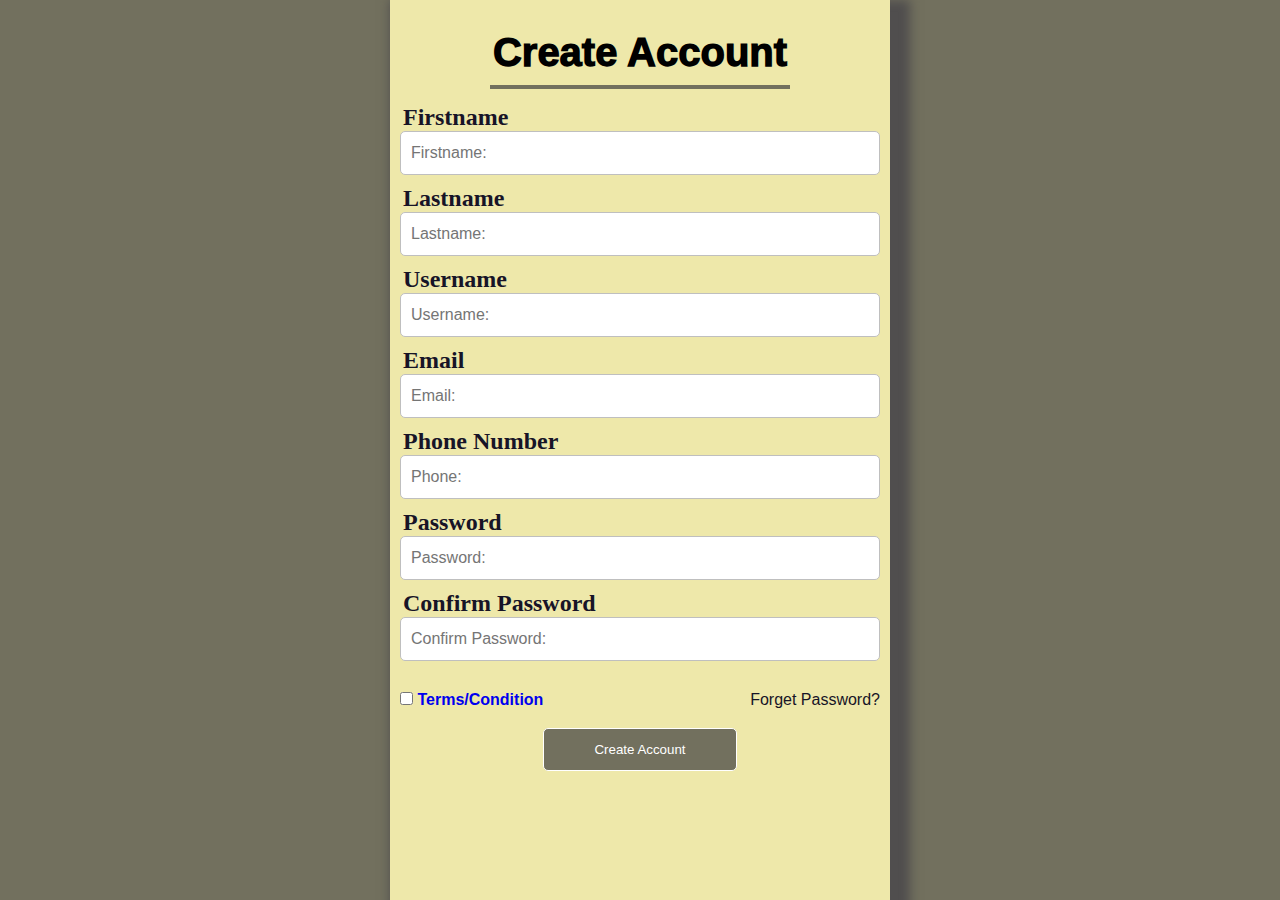
<file: signup.html>
<!DOCTYPE html>
<html lang="en">
<head>
    <meta charset="UTF-8">
    <meta name="viewport" content="width=device-width, initial-scale=1.0">

    <!-- title -->
    <title>SIGNUP D-STORE</title>

    <!-- link signup css -->
    <link rel="stylesheet" href="css/signup.css">
</head>
<body>
    <div class="main-form">
        <form action="#" method="post" id="form">
            <!-- heading -->
            <h1>Create Account</h1>
            <hr>
            <!-- label/input -->
            <div class="dbl-field">
                <div class="field">
                    <label for="fn">Firstname</label><br>
                    <input type="text" name="fn" id="fn" placeholder="Firstname:" required><br>
                    <label for="ln">Lastname</label><br>
                    <input type="text" name="ln" id="ln" placeholder="Lastname:" required><br>
                    <label for="Un">Username</label><br>
                    <input type="text" name="un" id="un" placeholder="Username:" required><br>
                </div>
            </div>
            <div class="dbl-field">
                <div class="field">
                    <label for="email">Email</label><br>
                    <input type="email" name="email" id="email" placeholder="Email:" required><br>
                    <label for="num">Phone Number</label><br>
                    <input type="number" name="num" id="num" placeholder="Phone:" required>
                </div>
            </div>
            <div class="dbl-field">
                <div class="field">
                    <label for="pw">Password</label><br>
                    <input type="password" name="pw" id="pw" placeholder="Password:" required><br>
                    <label for="cw">Confirm Password</label><br>
                    <input type="password" name="cw" id="cw" placeholder="Confirm Password:" required>
                </div>
            </div>
            <div class="forget-password_termsandcons">
                <div class="terms-con">
                    <input type="checkbox" name="checkbox" id="checkbox">
                    <a href="#">Terms/Condition</a>
                </div>
                <div class="forget-password">
                    <a href="#">Forget Password?</a>
                </div>
            </div>
            <!-- buttons -->
            <div class="button">
                <a href="#"><button type="submit" id="button">Create Account</button></a>
            </div>
        </form>
    </div>

    <!-- link signup js -->
    <script src="js/signup.js"></script>
</body>
</html>
</file>
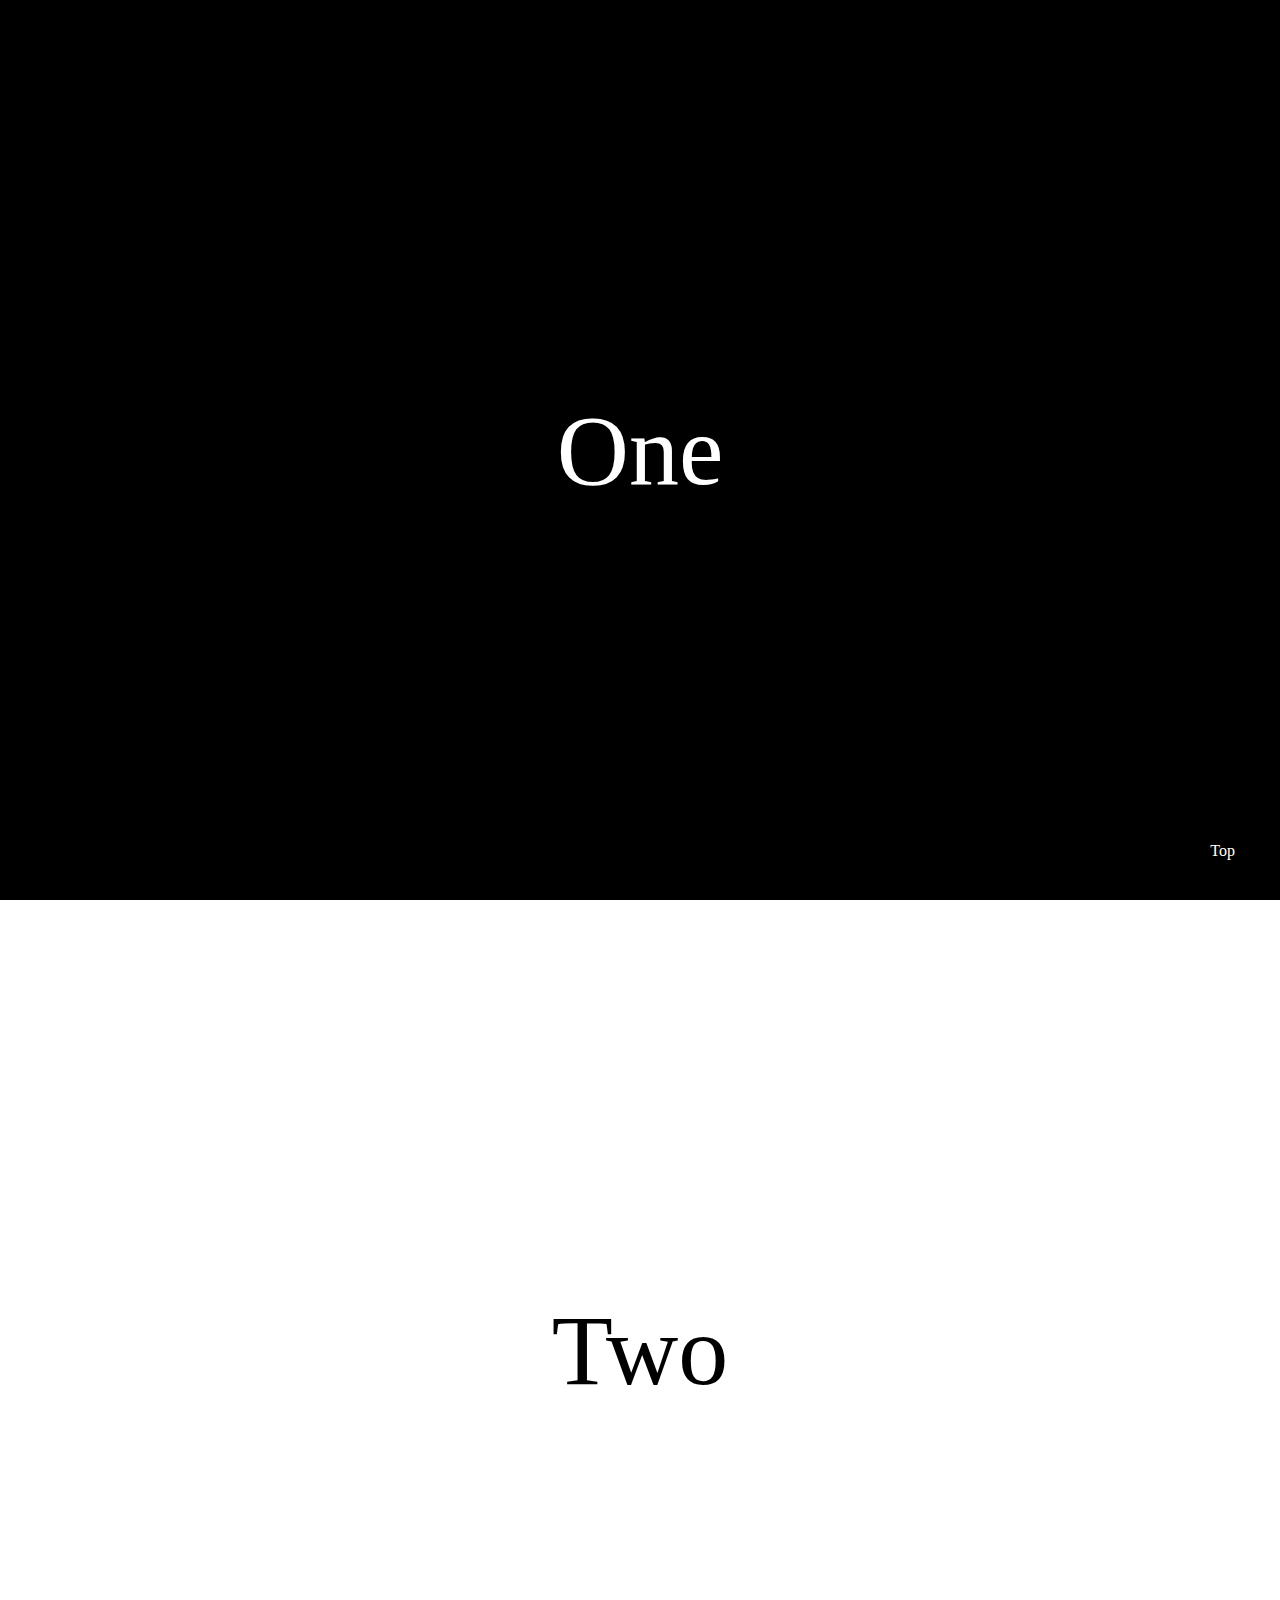
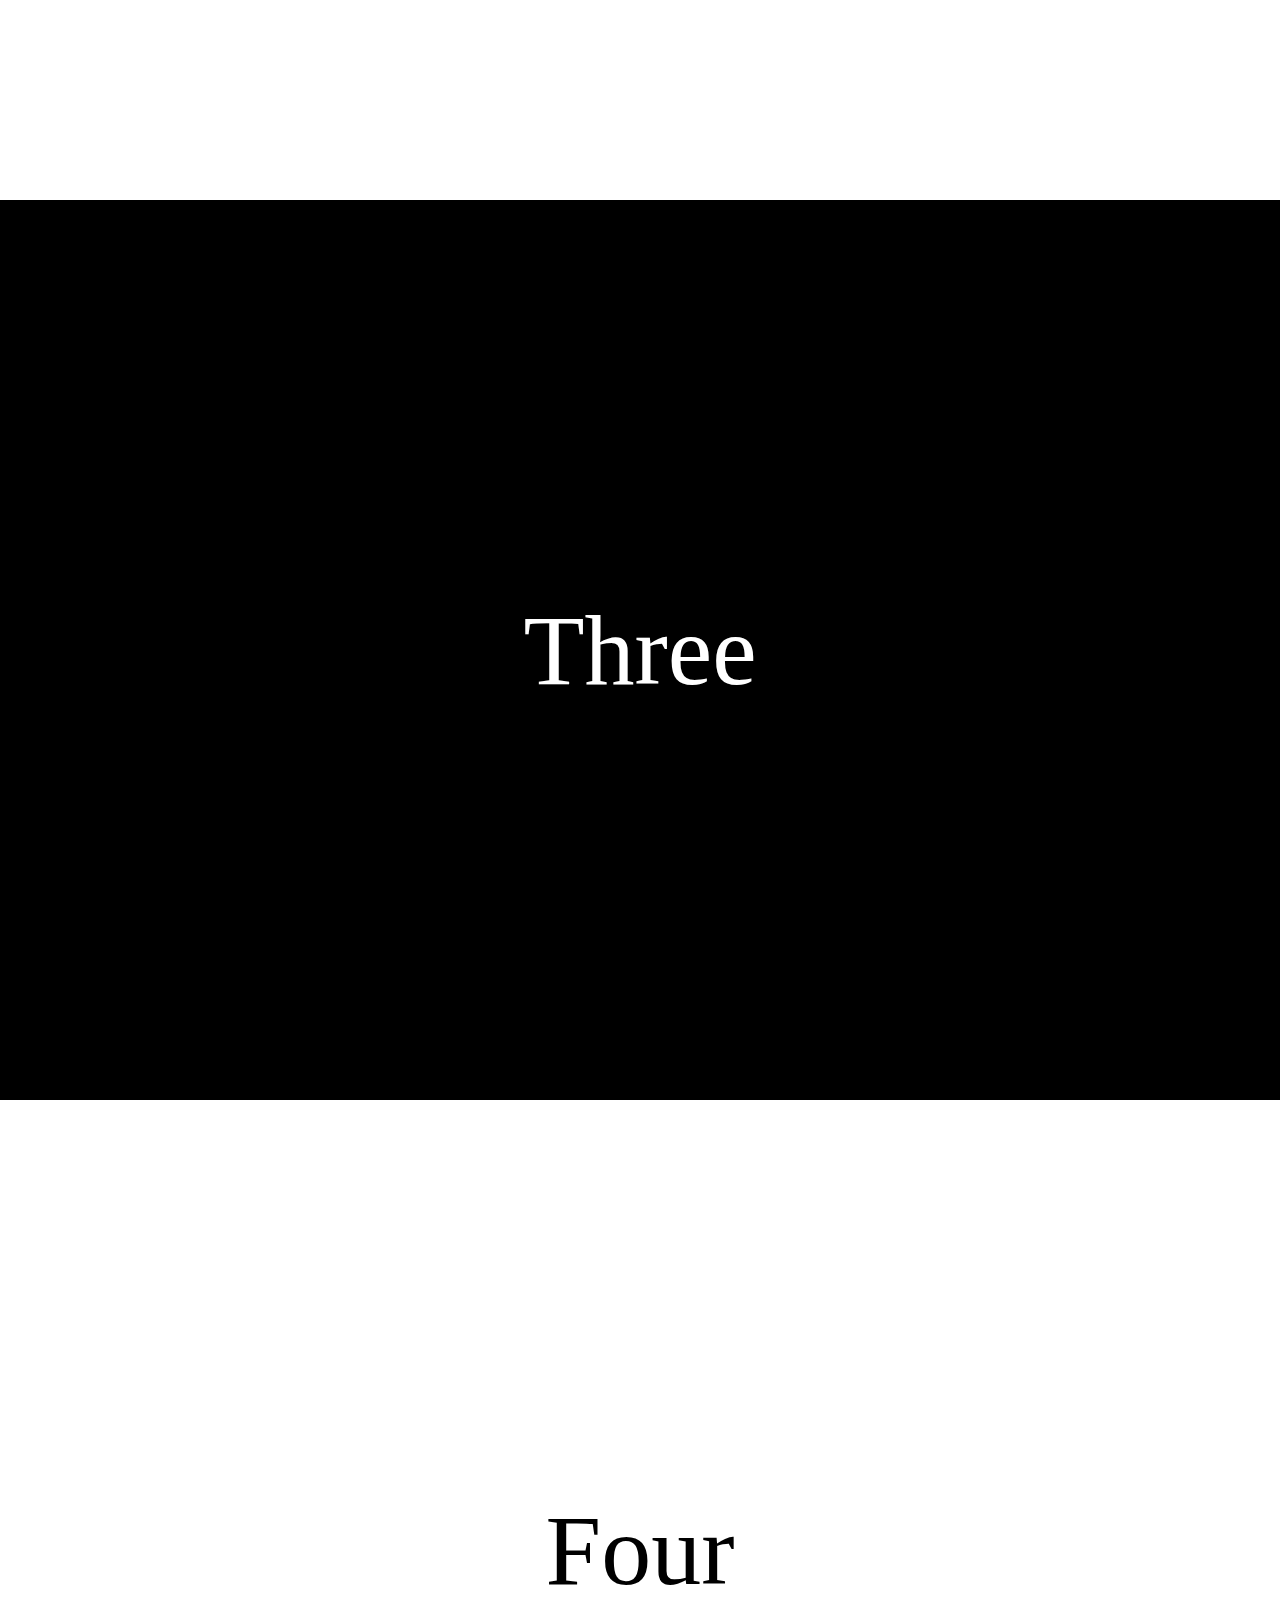
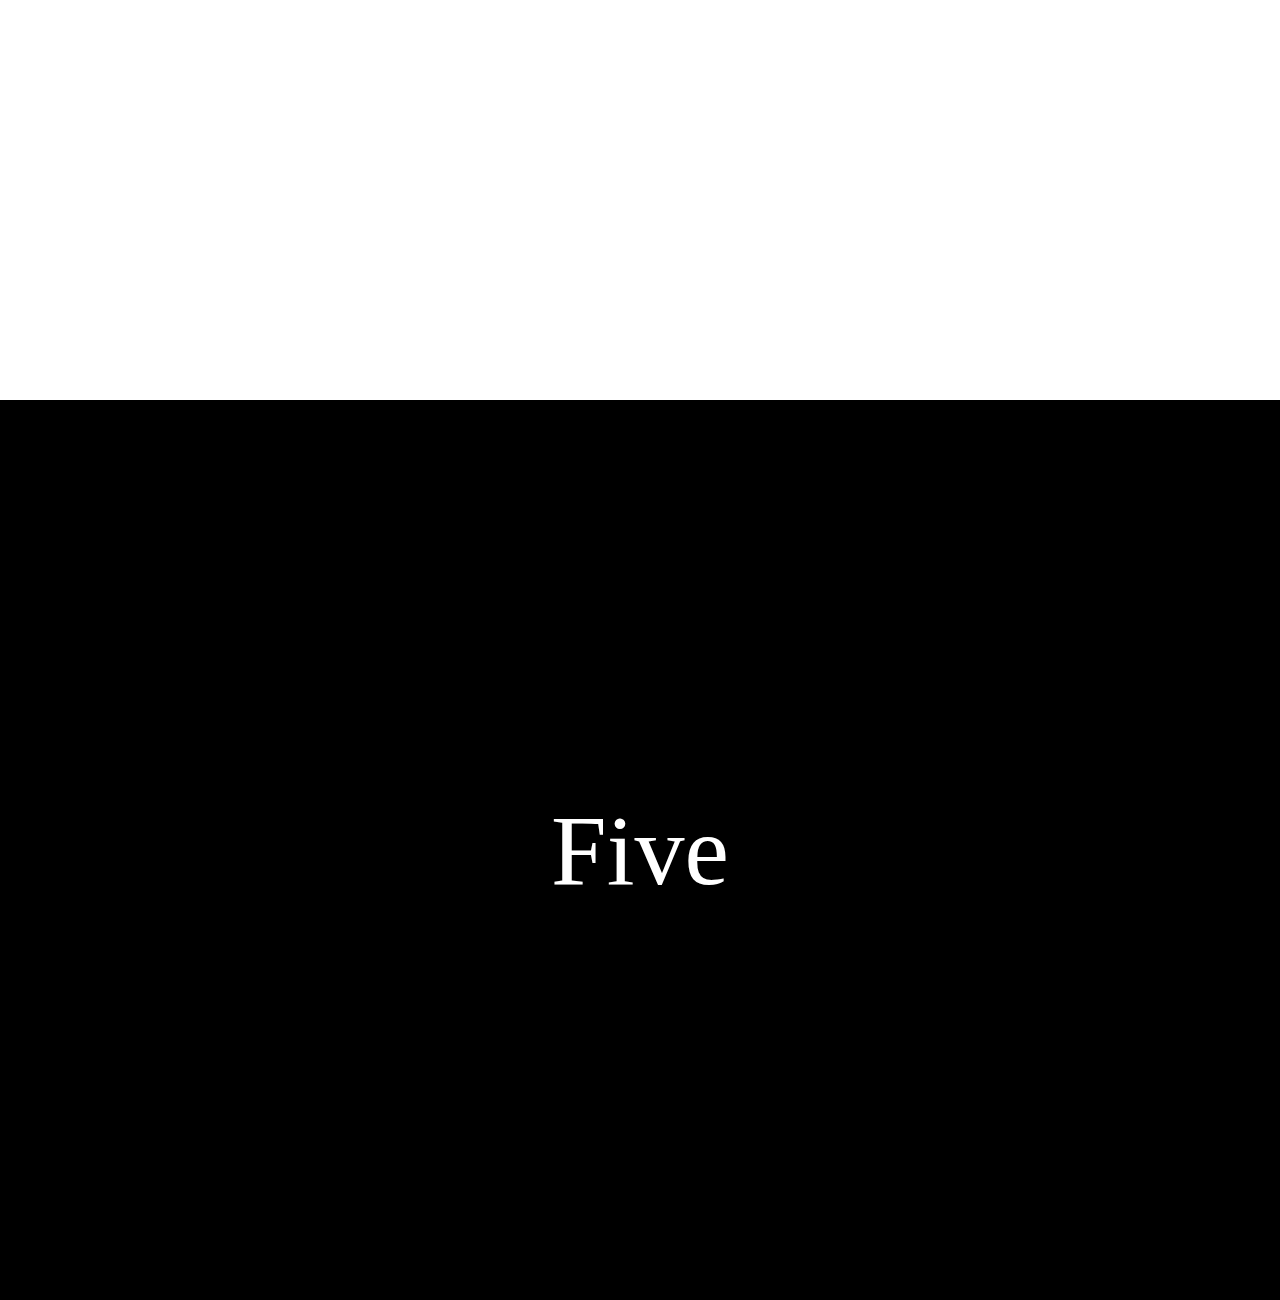
<file: testscroll.html>
<!DOCTYPE html>
<html lang="en">
<head>
    <meta charset="UTF-8">
    <meta name="viewport" content="width=device-width, initial-scale=1.0">
    <title>Document</title>
</head>
<style>
    *{
        margin: 0;
        padding: 0;
        box-sizing: border-box;
        scroll-behavior: smooth;
    }
    section{
        width: 100%;
        height: 100vh;
        background-color: #000;
        display: flex;
        align-items: center;
        justify-content: center;
        color: #fff;
        font-size: 100px;
    }
    section:nth-child(even){
        background-color: #fff;
        color: #000;
    }
    .scrolltop{
        position: fixed;
        bottom: 30px;
        right: 30px;
        padding: 10px 15px;
        background-color: #000;
        color: #fff;
        border-radius: 5px;
        cursor: pointer;
        border-radius:  1px solid #fff;
        transition: all 0.5s ease 0;
    }
    .scrolltop:hover{
        background-color: #f7f7f7;
        color: #000;
    }
</style>
<body>
    <section>One</section>
    <section>Two</section>
    <section>Three</section>
    <section>Four</section>
    <section>Five</section>
    
    <div onclick="scrolltotop()" class="scrolltop">Top</div>
    <script>
        function scrolltotop(){
            window.scrollTo(0, 0);
        }
    </script>
</body>
</html>
</file>
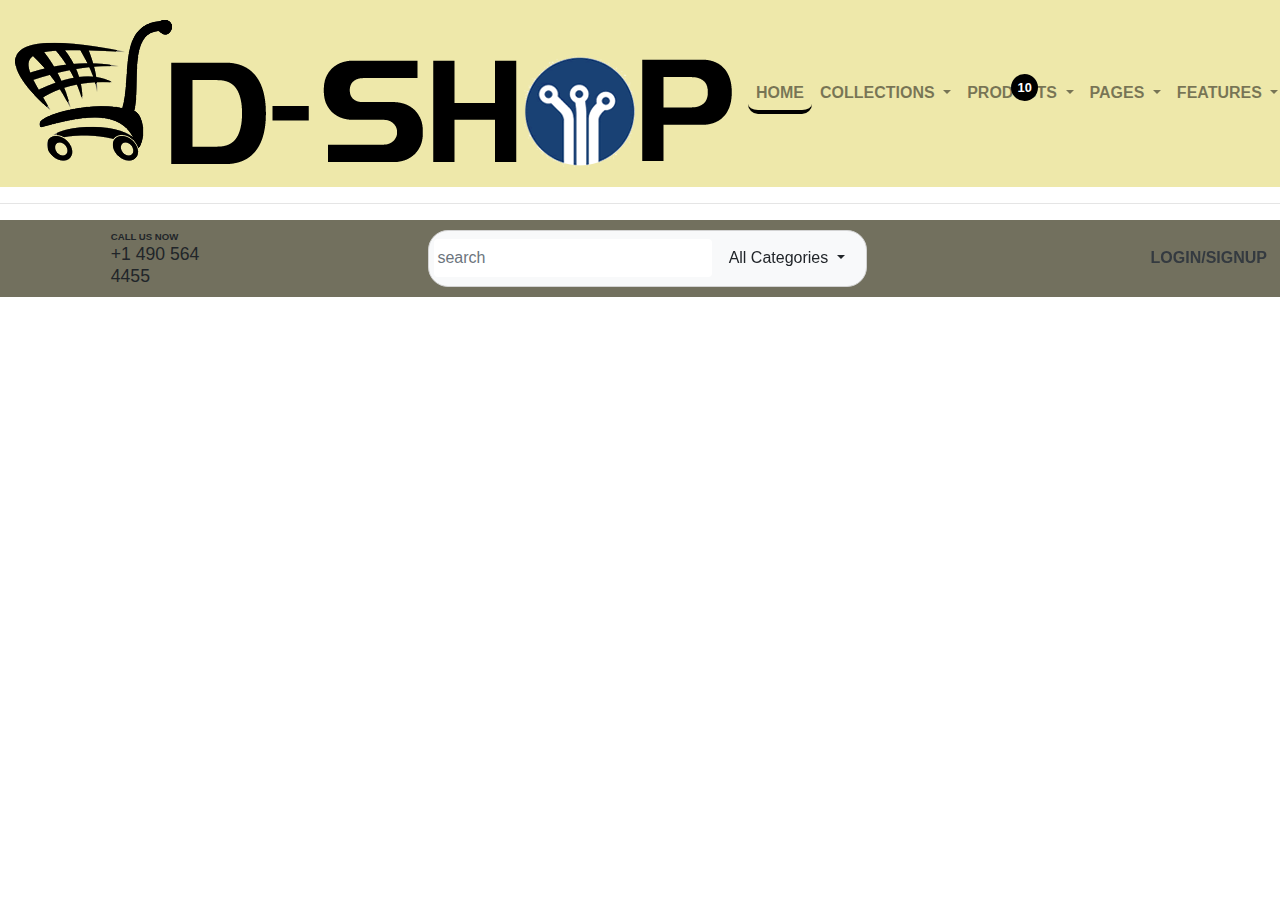
<file: try.html>
<!DOCTYPE html>
<html lang="en">
<head>
    <meta charset="UTF-8">
    <meta name="viewport" content="width=device-width, initial-scale=1.0">
    <!-- Add Bootstrap CSS -->
       <!-- link bootstrap -->
       <script src="bootsrap/js/jquery-3.5.1.min.js"></script>
       <script src="bootsrap/js/bootstrap.min.js"></script>
       <script src="bootsrap/js/popper.min.js"></script>
       <link rel="stylesheet" href="bootsrap/css/bootstrap.min.css">
   
       <!-- link style css -->
       <link rel="stylesheet" href="style.css">
   
    <link rel="stylesheet" href="https://stackpath.bootstrapcdn.com/bootstrap/4.5.2/css/bootstrap.min.css">
    <title>Example</title>
</head>
<body>
    <div class="navbar-div">
        <nav class="navbar navbar-expand-md navbar-light">
            <a href="index.html" class="navbar-brand">
                <img src="./images/D-stores-Logo.png" alt="D-shops Logo">
            </a>
            <button type="button" class="navbar-toggler" data-toggle="collapse" data-target="#navbarCollapse">
                <span class="navbar-toggler-icon"></span>
            </button>
            <div class="collapse navbar-collapse" id="navbarCollapse">
                <div class="navbar-nav">
                    <a href="#" class="home nav-item nav-link">HOME</a>
                    <div class="dropdown nav-item nav-link">
                        <a class="dropdown-toggle" data-toggle="dropdown">
                            COLLECTIONS <span class="caret"></span>
                        </a>
                        <ul class="dropdown-menu">
                            <li><a href="#" class="text-dark">PHONES</a></li>
                            <li><a href="#" class="text-dark">LAPTOPS</a></li>
                            <li><a href="#gadgett" class="text-dark">HOME GADGET</a></li>
                            <li><a href="#" class="text-dark">WOMEN FASHION</a></li>
                            <li><a href="#" class="text-dark">MEN FASHION</a></li>
                        </ul>
                    </div>
                    <div class="dropdown nav-item nav-link">
                        <a class="dropdown-toggle" data-toggle="dropdown">
                            PRODUCTS <span class="caret"></span>
                        </a>
                        <ul class="dropdown-menu">
                            <li><a href="#" class="text-dark">PHONES</a></li>
                            <li><a href="#" class="text-dark">LAPTOPS</a></li>
                            <li><a href="#" class="text-dark">HOME GADGET</a></li>
                            <li><a href="#" class="text-dark">WOMEN FASHION</a></li>
                            <li><a href="#" class="text-dark">MEN FASHION</a></li>
                        </ul>
                    </div>
                    <div class="dropdown nav-item nav-link">
                        <a class="dropdown-toggle" data-toggle="dropdown">
                            PAGES <span class="caret"></span>
                        </a>
                        <ul class="dropdown-menu">
                            <li><a href="#" class="text-dark">ABOUT US</a></li>
                            <li><a href="#" class="text-dark">CONTACT US</a></li>
                            <li><a href="#" class="text-dark">NEWS</a></li>
                            <li><a href="#" class="text-dark">GADGET</a></li>
                            <li><a href="#" class="text-dark">BLOG</a></li>
                        </ul>
                    </div>
                    <div class="dropdown nav-item nav-link">
                        <a class="dropdown-toggle" data-toggle="dropdown">
                            FEATURES <span class="caret"></span>
                        </a>
                        <ul class="dropdown-menu">
                            <li><a href="#" class="text-dark">PHONES</a></li>
                            <li><a href="#" class="text-dark">LAPTOPS</a></li>
                            <li><a href="#" class="text-dark">HOME GADGET</a></li>
                            <li><a href="#" class="text-dark">WOMEN FASHION</a></li>
                            <li><a href="#" class="text-dark">MEN FASHION</a></li>
                        </ul>
                    </div>
                </div>
                <a href="#" class="text-dark special nav-item nav-link">SPECIAL OFFERS!</a>
            </div>
        </nav>
        <hr>
        <div class="contact">
            <div class="company-Phone-number">
                <div class="fontawesome">
                    <div class="icon">
                        <i class="fa-solid fa-phone"></i>
                    </div>
                    <div class="call">
                        <p class="">CALL US NOW</p>
                        <h1 class="">+1 490 564 4455</h1>
                    </div>
                </div>
                <div class="search-bar bg-light">
                    <input type="search" name="search" id="search" placeholder="search" class="form-control">
                    <div class="dropdown">
                        <a class="dropdown-toggle" data-toggle="dropdown">
                            All Categories <span class="caret"></span>
                        </a>
                        <ul class="dropdown-menu">
                            <li><a href="#">PHONES</a></li>
                            <li><a href="#">LAPTOPS</a></li>
                            <li><a href="#">WATCH</a></li>
                            <li><a href="#">HOME GADGET</a></li>
                            <li><a href="#">WOMEN FASHION</a></li>
                            <li><a href="#">MEN FASHION</a></li>
                        </ul>
                    </div>
                    <i class="text-warning fa-solid fa-magnifying-glass"></i>
                </div>
                <div class="cart">
                    <div class="cart-number">
                        <span class="count">10</span>
                        <i class="text-warning fa-solid fa-cart-shopping" id="cart-icon"></i>
                    </div>
                    <i class="text-warning fa-solid fa-heart"></i>
                </div>
                <div class="user">
                    <i class="text-dark fa-solid fa-user"></i>
                    <a href="signup.html" class="text-dark">LOGIN/SIGNUP</a>
                </div>
            </div>
        </div>
    </div>
    <!-- Add Bootstrap JS and jQuery -->
    <script src="https://code.jquery.com/jquery-3.5.1.slim.min.js"></script>
    <script src="https://cdn.jsdelivr.net/npm/bootstrap@4.5.2/dist/js/bootstrap.min.js"></script>
</body>
</html>
</file>
<file: css/signup.css>
*{
    margin: 0;
    padding: 0;
    font-family: 'Poppins' , sans-serif;
    box-sizing: border-box;
}
body{
    background-color:  rgb(114, 112, 94);
}
.main-form{
    display: flex;
    justify-content: center;
    align-items: center;
}
form{
    /* border: 1px solid black; */
    box-shadow: 10px 10px 10px 10px rgb(80, 78, 78);
    width: 500px;
    height: 100vh;
    background-color: palegoldenrod;
}
form h1{
    font-size: 2.5rem;
    font-weight: 1000;
    text-align: center;
    margin-top: 30px;
    font-family: 'Franklin Gothic Medium', 'Arial Narrow', Arial, sans-serif;
}
hr{
    margin-inline: 100px;
    padding: 2px;
    background-color: rgb(114, 112, 94);
    border: none;
    /* margin-top: 10px; */
    margin-block: 10px 15px;
}
.dbl-field .field{
    position: relative;
    width: calc(100% - 20px);
    margin-left: 10px;
    column-gap: 1rem;
    /* border: 1px solid black; */
}
.dbl-field .field > label{
    font-size: 1.5rem;
    font-weight: 600;
    margin-left: 3px;
    color:  #171427;
   font-family: 'Times New Roman', Times, serif;
}
.dbl-field .field > input{
    height: 100%;
    width: 100%;
    padding-block: 12px;
    padding-inline: 10px;
    font-size: 16px;
    border-radius: 5px;
    margin: 0 0 10px 0;
    border: 1px solid #bfbfbf;
    outline-color: red;
}
.forget-password_termsandcons{
    display: flex;
    justify-content: space-between;
    align-items: center;
    margin: 20px 10px 15px 10px;
}
.forget-password_termsandcons .terms-con > input{
    cursor: pointer;
}
.forget-password_termsandcons .terms-con > a{
    text-decoration: none;
    font-weight: 550;
}
.forget-password_termsandcons .forget-password > a{
    text-decoration: none;
    color: #171427;
}
.forget-password_termsandcons .forget-password > a:hover{
    color: red;
}
.button{
    display: flex;
    justify-content: center;
    align-items: center;
    height: 50px;
}
.button button{
    padding: 13px 50px;
    border-radius: 5px;
    border: 1px solid white;
    background-color: rgb(114, 112, 94);
    color: white;
    transition: all ease-out .4s;
    cursor: pointer;
}
.button button:hover{
    background-color: red;
    color: white;
    transition: all ease-out .4s;
}
</file>
<file: style.css>
*{
    padding: 0px;
    margin: 0px;
    font-family: 'poppins' sans-serif;
    scroll-behavior: smooth;
}
/* style navbar begins================================== */
.navbar-div{
    /* border: 2px solid brown; */
    position: fixed;
    width: 100%;
    z-index: 110;
    
}
.navbar-div nav{
    padding: 15px;
    background-color: palegoldenrod;
}
.navbar-brnad img{
    /* border: 2px solid green; */
    width: 170px;
}
.navbar-nav{
    /* border: 2px solid gold; */
    margin-left: auto;
}
.navbar-nav a{
    font-size: 1rem;
    font-weight: bold;
    padding-bottom: 5px;
}
.dropdown a{
    cursor: pointer;
    text-decoration: none;
    position: relative;
}
.dropdown a::before{
    content: "";
    position: absolute;
    bottom: -2px;
    height: 3px;
    width: 0;
    background-color: black;
    border-radius: 10px;
    transition: 0.3s ease;
}
.dropdown a:hover::before{
    width: 100%;
}
.dropdown-menu li{
    margin-top: 10px;
}
.dropdown-menu a{
    text-decoration: none;
    position: relative;
    padding: 3px;
}
.dropdown-menu a:before{
    content: "";
    position: absolute;
    bottom: -2px;
    height: 3px;
    width: 0;
    background-color: black;
    border-radius: 10px;
    transition: 0.3s ease;
}
.dropdown-menu a:hover::before{
    width: 100%;
}
.dropdown-menu{
    padding: 40px;
    width: 240px;
    border: none;
    border-bottom: 2px solid black;
    background-color: palegoldenrod;
}
.dropdown-menu a{
    text-align: center;
    color: black;
    margin-top: 5px;
}
.home{
    text-decoration: none;
    position: relative;
    border-bottom: 4px solid black;
    border-radius: 10px;
    
    /* border-bottom: 1px; */
}
.special{
    /* border: 2px solid aqua; */
    margin-left: auto;
    font-size: 1rem;
    font-weight: bold;
}
.contact{
    margin: 0px;
    padding: 0px;
    /* margin-top: 1%; */
    background-color: rgb(114, 112, 94);
}
hr{
    border: 2px solid gold;
    margin: 0px;
    padding: 0px;
}
.company-Phone-number{
    /* border: 1px solid blue; */
    padding: 10px;
    display: flex;
}
.fontawesome{
    /* border: 2px solid gold; */
    display: flex;
    align-items: center;
    margin-left: 8%;
}
.icon i{
    font-size: 1.7rem;
}
.call h1{
    margin: 0px;
    padding: 0px;
    font-size: 1.1rem;
}
.call p{
    margin: 0px;
    padding: 0px;
    font-size: 0.6rem;
    font-weight: bold;
}
.search-bar{
    border: 1px solid lightgrey;
    width: 500px;
    border-radius: 20px;
    padding: 5px;
    margin-left: 16%;
    display: flex;
    align-items: center;
    justify-content: space-between;
}
.search-bar input{
    width: 65%;
    padding: 3px;
    border: 0px;
}
.search-bar .fa-solid{
    cursor: pointer;
}
.cart{
    /* border: 1px solid black; */
    width: 100px;
    margin-left: 180px;
    display: flex;
    align-items: center;
    justify-content: space-evenly;
    gap: 1.5rem;
}
.cart .fa-solid{
    align-items: center;
    font-size: 1.5rem;
    cursor: pointer;
}
.user{
    display: flex;
    align-items: center;
    /* border:  1px solid black; */
    justify-content: center;
    margin-left: 1%;
}
.user a{
    text-decoration: none;
    position: relative;
    padding: 3px;
    font-weight: bold;
    font-size: 1rem;
}
.user a:before{
    content: "";
    position: absolute;
    bottom: -2px;
    height: 3px;
    width: 0;
    background-color: gold;
    border-radius: 10px;
    transition: 0.3s ease;
}
.user a:hover:before{
    width: 100%;
}
.user .fa-solid{
    /* color: gold; */
    font-size: 1rem;
    cursor: pointer;
}
/* cart========== */
.cart2{
    position: fixed;
    top: 0;
    right: -100%;
    height: 100vh;
    width: 400px;
    min-height: 100vh;
    padding: 20px;
    background-color: #fff;
    box-shadow: -2px 0 4px hsl(0 4% 15% / 10%);
    z-index: 200;
    transition: .4s;
    overflow: hidden;
    overflow-y: scroll;
    /* border: 2px solid black; */
}
.cart2.active{
    right: 0;
}
.cart-title2{
    margin-top: 2rem;
    text-align: center;
    font-size: 1.5rem;
    font-weight: 600;
}
.cart-box{
    display: grid;
    grid-template-columns: 32% 50% 18%;
    align-items: center;
    gap: 1rem;
    margin-top: 1rem;
}
.cart-img{
    width: 100px;
    height: 100px;
    object-fit: contain;
    padding: 10px;
    background-color: lightgray;
}
.detail-box{
    display: grid;
    row-gap: 0.5rem;
}
.cart-product-title{
    font-size: 1rem;
    font-weight: 500;
    text-transform: uppercase;
}
.cart-price{
    font-weight: 500;
}
.cart-quantity{
    border: 1px solid #171427;
    outline-color: #fd4646;
    width: 2.4rem;
    text-align: center;
    font-size: 1rem;
}
.cart-remove{
    font-size: 24px;
    color: red;
    cursor: pointer;
}
.total{
    display: flex;
    justify-content: flex-end;
    margin-top: 1.5rem;
    border-top: 1px solid #171427;
}
.total-title{
    font-size: 1rem;
    font-weight: 600;
}
.total-price{
    margin-left: 0.5rem;
}
.btn-buy{
    display: flex;
    margin: 1.5rem auto 0 auto;
    padding: 12px 20px;
    border: none;
    background-color: #fd4646;
    color: #fff;
    font-size: 1rem;
    font-weight: 500;
    cursor: pointer;
}
.btn-buy:hover{
    background: #171427;
}
#close-cart{
    position: absolute;
    top: 1rem;
    right: 0.8rem;
    font-size: 2rem;
    color: #171427;
    cursor: pointer;
}

/* cart counting */
.cart-number{
    /* border: 2px solid black; */
}
.cart-number span{
    background-color: black;
    border-radius: 50%;
    display: inline-flex;
    height: 27px;
    width: 27px;
    justify-content: center;
    align-items: center;
    position: absolute;
    top: 74px;
    left: 79%;
    color: #fff;
    font-weight: 600;
    font-size: 0.8rem;
    /* padding: 5px 10px; */
}
/* style navbar ends======================================= */

/* styling content  ====================== */
.carousel{
    /* border: 1px solid gold; */
}
.carousel-item{
    /* border: 2px solid green; */
    height: 75vh;
    /* display: flex; */
    /* justify-content: center; */
    /* text-align: center; */
    background-color: lightgray;
}
.carousel-item .content{
    /* border: 1px solid black; */
    /* position: absolute; */
    height: 75vh;
    /* width: 100%; */
    display: flex;
    justify-content: center;
    align-items: center;
    
}
.content-writing{
    /* border: 2px solid gold; */
    position: relative;
    /* width: 50%; */
    /* margin-top: 1%; */
    margin-left: 50px;
    /* left: 12%; */

}
.content-writing h1{
    font-size: 2rem;
    margin-left: 100px;
}
.content-writing p{
    font-size: 1.1rem;
    margin-left: 100px;
    /* margin: 0px; */
    font-weight: bold;
}
#percent-off{
    /* margin: 0px; */
    color: red;
    font-size: 1.3rem;
    font-weight: bold;
    margin-left: 100px;
}
#h1{
    font-size: 2.2rem;
    margin-left: 100px;
}
.content-img{
    /* border: 2px solid black; */
    position: relative;
    margin-right: 50px;
    /* margin-top: 3%; */
}
.content-img img{
    width: 780px;
    /* border: 2px solid brown; */
    margin: 0px;
    padding: 0px;
    z-index: 98;
}
.content .off-img{
    position: absolute;
    width: 60px;
    margin-left: 73%;
    margin-top: 31%;
    z-index: 99;
    
}
.content-writing button{
    width: 30%;
    background-color: red;
    padding: 10px;
    margin-top: 10%;
    font-weight: bold;
    border: none;
    outline: none;
    color: white;
    /* border-radius: 5px; */
    margin-left: 100px;
    cursor: pointer;
    transition: all ease-out .4s;
}
.content-writing button:hover{
    color: red;
    border: 2px solid red;
    background-color: transparent;
    transition: all ease-out .4s;
}
/* styling of content end ======================= */

/* styling of content 2 begins================= */
.content2{
    /* border: 1px solid black; */
    display: flex;
    align-items: center;
    justify-content: space-evenly;
    /* height: 75vh; */
}
.content-writing2{
    /* border: 2px solid blue; */
    margin-top: 100px;
    margin-left: 90px;
}
.content-writing2 #p1{
    font-size: 1.5rem;
}
.content-writing2 h1{
    font-family: Georgia, 'Times New Roman', Times, serif;
}
.content-writing2 h2{
    font-size: 4rem;
    font-weight: bold;
}
.content-writing2 p{
    font-size: 0.8rem;
    font-weight: bold;
}
.content-writing2 span{
    /* border: 1px solid black; */
    border: none;
    margin-left: 5px;
    padding: 6px 10px;
    width: 100px;
    color: white;
    background-color: darkred;
}
.content-writing2 button{
    padding: 10px 40px;
    background-color: black;
    color: white;
    font-weight: bold;
    border: none;
    outline: none;
    cursor: pointer;
    transition: all ease-out .4s;
}
.content-writing2 button:hover{
    color: black;
    border: 2px solid black;
    background-color: transparent;
    transition: all ease-out .4s;
}
.content2-img2 img{
    width: 350px;
    /* margin-left: 30px; */
    /* margin-top: 300px; */
    /* border: 2px solid black; */
    
}
/* styling of content 2 ends ==================== */


/* styling of content 3 begins================= */
.content3{
    /* border: 2px solid black; */
    display: flex;
    align-items: center;
    justify-content: center;
    height: 75vh;
}
.content-writing3{
    /* border: 2px solid gold; */
    margin-left: 150px;
}
.content-writing3 #super-deal{
    font-size: 1rem;
    font-weight: bold;
    color: darkorange;
    margin: 0px;
}
.content-writing3 h1{
    font-weight: bold;
    font-size: 3rem;
}
.content-writing3 p{
    font-size: 0.8rem;
    font-weight: 550;
}
.content-writing3 button{
    padding: 8px 30px;
    margin-top: 2%;
    color: white;
    background-color: darkorange;
    border: none;
    outline: none;
    cursor: pointer;
    transition: all ease-out .4s;
    /* font-size: 0.8rem; */
    font-weight: bold;
}
.content-writing3 button:hover{
    background-color: transparent;
    border: 2px solid darkorange;
    color: darkorange;
    transition: all ease-out .4s;
}
.content3-img{
    margin: 0px;
    padding: 0px;
}
.content3-img img{
    width: 800px;
}
/* styling of content 3 ends================= */

/* styling of content 4 begins================= */
.content4{
    /* border: 2px solid black; */
    display: flex;
    align-items: center;
    justify-content: center;
    height: 75vh;
}
.content-writing4{
    /* border: 1px solid gold; */
    margin-left: 120px;
}
.content-writing4 #men{
    font-weight: bold;
    font-size: 0.8rem;
    margin: 0px;
    padding: 0px;
    /* color: brown; */
}
.content-writing4 h1{
    font-weight: bold;
    font-size: 3rem;
}
.content-writing4 p{
    font-size: 0.8rem;
    font-weight: 550;
}
.content-writing4 button{
    padding: 10px 30px;
    border: none;
    outline: none;
    font-weight: bold;
    color: white;
    background-color: brown;
    margin-top: 4%;
    cursor: pointer;
    transition: all ease-out .4s;
}
.content-writing4 button:hover{
    color: brown;
    background-color: transparent;
    border: 2px solid brown;
    transition: all ease-out .4s;
}
.content4-img{
    margin: 0px;
    padding: 0px;
    /* border: 2px solid blue; */
}
.content4-img img{
    width: 800px;
}
/* styling of content 4 ends================= */

/* styling of content 5 ends================= */
.content5{
    /* border: 2px solid black; */
    display: flex;
    align-items: center;
    justify-content: center;
    height: 75vh;
}
.content-writing5{
    /* border: 2px solid gold; */
    margin-right: 70px;
}
.content-writing5 h3{
    font-size: 0.8rem;
    /* color: darkblue; */
    font-weight: bold;
}
.content-writing5 h1{
    font-weight: bold;
    font-size: 3rem;
    /* color: darkblue; */
}
.content-writing5 p{
    font-size: 0.8rem;
    font-weight: 550;
}
.content-writing5 h4{
    font-size: 2.5rem;
    color: red;
    font-weight: bold;
}
.content-writing5 button{
    padding: 10px 30px;
    border: none;
    outline: none;
    font-weight: bold;
    background-color: black;
    color: white;
    cursor: pointer;
    margin-top: 5%;
    transition: all ease-out .4s;
}
.content-writing5 button:hover{
    border: 2px solid black;
    color: black;
    background-color: transparent;
    transition: all ease-out .4s;
}
/* styling of content 5 ends================= */

/* slide show style begins==================== */
.carousel-control-prev-icon{
    color: black;
}
/* slide show style ends============= */

/* styling option ============== */
.option{
    /* background-color: darkorange; */
    margin-top: 1.8%;
}
.sub-option{
    /* border: 1px solid gold; */
    display: flex;
    align-items: center;
    justify-content: center;
    border-left: 2px solid gray;
}
.fa-light {
    border: 2px solid black;
    margin-bottom: 5%;
    margin-right: 4%;
    padding: 10px;
    border-radius: 50%;
}
.fa-light i{
    font-size: 2.3rem;
    color: darkorange;
}
.note h1{
    font-size: 1rem;
    font-weight: bold;
    /* color: white; */
}
.note span{
    font-weight: bold;
    color: red;
    border-bottom: 2px solid red;
}
.note p{
    font-weight: 450;
    /* color: white; */
    /* letter-spacing: 1px; */
}
/* styling option end ========== */

/* styling cloth-store-image begins========================*/
.cloth-store-img{
    margin-top: 1.5%;
    background-image: linear-gradient(rgba(0,0,0,0.7), rgba(0,0,0,0.7), rgba(0,0,0,0.7)), url(./images/store-cloth.jpg);
    background-position: center;
    background-size: cover;
    background-repeat: no-repeat;
    width: 100%;
    height: 55vh;
    position: relative;
}
.cloth-store-img h1{
    color: white;
    font-size: 3.5rem;
    font-weight: bold;
    font-family: Georgia, 'Times New Roman', Times, serif;
    /* margin-top: 130px; */
}
.cloth-store-img p{
    color: white;
    font-size: 0.8rem;
    font-weight: 550;
}
.cloth-store-img span{
    border-bottom: 2px solid white;
}
.cloth-store-img button{
    padding: 9px 40px;
    font-weight: 550;
    border: none;
    outline: none;
    background-color: transparent;
    border: 2px solid white;
    color: white;
    transition: all ease-out .4s;
    cursor: pointer;
}
.cloth-store-img button:hover{
    background-color: darksalmon;
    transition: all ease-out .4s;
}
/* styling cloth-store-image end========================*/

/* styling product begins=================== */
.product{
    display: grid;
    grid-template-columns: repeat(auto-fit,minmax(245px, auto));
    gap: 1.5rem;
    max-width: 1300px;
    margin: auto;
    width: 100%;
    /* border: 2px solid black; */
    margin-top: 2%;
}
.cloth-product{
    position: relative;
    /* border: 1px solid lightgray; */
}
.cloth-product:hover{
    padding: 10px;
    border: 1px solid  #171427;
    transition: .4s;
}
.product-img{
    width: 100%;
    height: auto;
    margin-bottom: 0.5rem;
}
.product-title{
    /* text-align: center; */
    font-size: 1rem;
    font-weight: 600;
    text-transform: uppercase;
}
.price{
    font-weight: bold;
    font-size: 1.2rem;
}
.add-cart{
    position: absolute;
    font-size: 0.8rem;
    font-weight: 550;
    border: none;
    outline: none;
    bottom: 0;
    right: 0;
    background: #fd4646;
    color:  #fff;
    padding: 10px;
    cursor: pointer;
}
#img{
    width: 100%;
    background-color: lightgray;
}
.add-cart:hover{
    background: hsl(249,32%,17%);
}
/* styling product ends================= */

/* stylyiing continue shopping button begins=============== */
.continue-shopping{
    margin-top: 3%;
}
.continue-shopping button{
    padding: 15px 40px;
    font-size: 0.9rem;
    border: none;
    outline: none;
    font-weight: bold;
    color: #fff;
    background-color: #171427;
    transition: all ease-out .4s;
    cursor: pointer;
}
.continue-shopping button:hover{
    background-color: #fd4646;
    color: #fff;
    transition: all ease-out .4s;
}
/* stylyiing continue shopping button ends=============== */


/* styling tired begins================ */
.tired{
    /* border: 2px solid black; */
    display: grid;
    grid-template-columns: repeat(auto-fit,minmax(250px, auto));
    gap: 1.5rem;
    max-width: 1300px;
    margin: auto;
    width: 100%;
    height: 62vh;
    margin-top: 3%;
    align-items: center;
    position: relative;
}
.tired-content{
    /* border: 2px solid gold; */
    /* width: 50%; */
}
.tired-content h1{
    font-size: 2rem;
    text-align: center;
}
.tired-content p{
    font-weight: 500;
    text-align: center;
}
.tired-img{
    background-image: url(./images/Tired.png);
    background-position: center;
    background-size: cover;
    background-repeat: no-repeat;
    width: 600px;
    height: 62vh;
    /* border: 2px solid black; */
}
.tired2-img{
    background-image: url(./images/ecommerce.jpg);
    background-position: center;
    background-size: cover;
    background-repeat: no-repeat;
    width: 600px;
    height: 62vh;
    /* border: 2px solid black; */
}
/* styling tired ends==================== */

/* styling gadget  begins======================== */
.gadget-img{
    margin-top: 1.5%;
    background-image: linear-gradient(rgba(0,0,0,0.7), rgba(0,0,0,0.7), rgba(0,0,0,0.7)), url(./images/footerimg.jpg);
    background-position: center;
    background-size: cover;
    background-repeat: no-repeat;
    width: 100%;
    height: 55vh;
    position: relative;
}
.gadget-img h1{
    color: white;
    font-size: 3.5rem;
    font-weight: bold;
    font-family: Georgia, 'Times New Roman', Times, serif;
    /* margin-top: 130px; */
}
.gadget-img p{
    color: white;
    font-size: 0.8rem;
    font-weight: 550;
}
.gadget-img span{
    border-bottom: 2px solid white;
}
.gadget-img button{
    padding: 9px 40px;
    font-weight: 550;
    border: none;
    outline: none;
    background-color: transparent;
    border: 2px solid white;
    color: white;
    transition: all ease-out .4s;
    cursor: pointer;
}
.gadget-img button:hover{
    background-color: darkred;
    transition: all ease-out .4s;
}
/* styling gadget  ends======================== */

/* styling about-d-stores begin================ */
.about-d-stores{
    /* border: 2px solid black; */
    display: grid;
    grid-template-columns: repeat(auto-fit,minmax(250px, auto));
    margin: auto;
    width: 100%;
    gap: 1.5rem;
    max-width: 1300px;
    /* height: 62vh; */
    margin-top: 3%;
    align-items: center;
    position: relative;
}
.about-d-stores-content{
    /* border: 1px solid gold; */
    /* width: 70%; */
}
.about-d-stores-content h1{
    font-size: 2rem;
    text-align: center;
}
.about-d-stores-content p{
    font-weight: 500;
    text-align: center;
}
.about-d-stores-img{
    /* border: 2px solid red; */
    background-image: url(./images/dstores.png);
    background-position: center;
    background-size: cover;
    background-repeat: no-repeat;
    width: 600px;
    height: 50vh;
}

.about-d-stores-img2{
     /* border: 2px solid red; */
     background-image: url(./images/shop-d-stores.png);
     background-position: center;
     background-size: cover;
     background-repeat: no-repeat;
     width: 600px;
     height: 50vh;
}
/* styling about-d-stores ends=================== */

.about2{
    /* border: 1px solid black; */
    margin-top: 3%;
}
.about2 h1{
    font-size: 2rem;
    text-align: center;
}
.about2 h3{
    font-size: 1rem;
    text-align: center;
}
.about2 p{
    font-size: 0.9rem;
    font-weight: 500;
    text-align: center;
}
#top{
    bottom: 2%;
    left: 0.5%;
    width: 40px;
    height: 40px;
    cursor: pointer;
    position: fixed;
    color: #fd4646;
    font-size: 2.2rem;
    border-radius: 50%;
    text-align: center;
    background-color: #171427;
    transition: all ease-out .3s;
}
#top:hover{
    color: #171427;
    background-color: #fd4646;
    transition: all ease-out .3s;
}
/* styling footer brgins =============== */
.footer{
    margin-top: 1.5%;
    background-image: linear-gradient(rgba(0,0,0,0.7), rgba(0,0,0,0.7), rgba(0,0,0,0.7)), url(./images/footerimg.jpg);
    background-position: center;
    background-size: cover;
    background-repeat: no-repeat;
    width: 100%;
    height: auto;
    position: relative;
    align-items: center;
}
.footer-img h2{
    font-size: 2rem;
    font-weight: bold;
    text-align: center;
    margin-top: 3%;
    color: #fd4646;
    font-family: Georgia, 'Times New Roman', Times, serif;
}
.footer-img p{
    font-size: 1.1rem;
    font-weight: 500;
    text-align: center;
    font-family: Georgia, 'Times New Roman', Times, serif;
}
.footer-img ul{
    list-style: none;
}
.footer-img li{
    text-align: center;
    text-decoration: none;
    
}
.footer-img a{
    font-size: 1rem;
    font-weight: 500;
    text-align: center;
    text-decoration: none;
    font-family: Georgia, 'Times New Roman', Times, serif;
}
.footer-img input{
    width: auto;
    padding: 7px ;
}
.footer-img button{
    background-color: firebrick;
    border: none;
    outline: none;
    color: white;
    margin: auto;
    font-weight: 450;
    padding: 10px;
    width: 48%;
    border-radius: 5px;
    transition: all ease-out .4s;
}
#footer{
    padding: 5% 5%;
    background-color: palegoldenrod;
    color: #171427;
    border: none;
    outline: none;
    border-radius: 10px;
}
.footer2{
    /* border: 2px solid black; */
    position: relative;
    padding: 10px;
    background-color: #171427;
}
#center p{
    font-weight: 500;
    color: white;
    font-size: 1rem;
    margin-top: 0.5%;
}
.cloth-store-img50{
    margin-top: 1.5%;
    background-image: linear-gradient(rgba(0,0,0,0.7), rgba(0,0,0,0.7), rgba(0,0,0,0.7)), url(./images/family.jpg);
    background-position: center;
    background-size: cover;
    background-repeat: no-repeat;
    width: 100%;
    height: 55vh;
    position: relative;
}
.cloth-store-img50 h1{
    color: white;
    font-size: 3.5rem;
    font-weight: bold;
    font-family: Georgia, 'Times New Roman', Times, serif;
}
.cloth-store-img50 p{
    color: white;
    font-size: 0.8rem;
    font-weight: 550;
}
.cloth-store-img50 span{
    border-bottom: 2px solid white;
}
.cloth-store-img50 button{
    padding: 9px 40px;
    font-weight: 550;
    border: none;
    outline: none;
    background-color: transparent;
    border: 2px solid white;
    color: white;
    transition: all ease-out .4s;
    cursor: pointer;
}
.cloth-store-img50 button:hover{
    background-color: darksalmon;
    transition: all ease-out .4s;
}
/* styling footer ends =================== */

/* @media query begins=========================== */

    @media (max-width: 768px) {
        .search-bar {
            max-width: 100%; /* Use full width on smaller screens */
        }

        .cart {
            margin-left: 5%; /* Adjust margin for smaller screens */
        }
    }
    
    @media(max-width: 750px){
        .contact{
            padding: 10px;
        }
        .fontawesome{
            margin: 0px;
            padding: 0px;
            width: 20%;
            /* border: 1px solid gold; */
            position: absolute;
            align-items: center;
        }
        .call h1{
            margin: 0px;
            padding: 0px;
            font-size: 0.5rem;
        }

        .search-bar input{
            width: 40px;
            padding: 0px;
            border: 0px;
        }
        .search-bar{
            border: 1px solid lightgrey;
            width: 40%;
            position: absolute;
            display: flex;
            align-items: center;
            justify-content: center;
            margin-left: 100px;
            border: 1px solid black;
        }
        .search-bar .fa-solid{
            font-size: 0.8rem;
            margin-left: auto;
        }
        .search-bar .dropdown a{
            font-size: 0.8em;
            margin-left: 35px;
        }
        .user{
            margin-left: auto;
        }
        .user a{
            font-size: 0.7rem;
        }
        .user .fa-solid{
            font-size: 0.8rem;
        }
        .cart{
            position: absolute;
            margin-left: 280px;
            display: flex;
            align-items: center;
            margin-top: 1%;
        }
        .cart .fa-solid{
            font-size: 1rem;
            align-items: center;
            justify-content: center;
        }
        .product{
            display: grid;
            grid-template-columns: repeat(auto-fit,minmax(200px, auto));
            gap: 1.5rem;
            max-width: 1300px;
            margin: auto;
            width: 90%;
            /* border: 2px solid black; */
            margin-top: 2%;
        }
        .cart-number span{
            background-color: black;
            border-radius: 50%;
            display: inline-flex;
            height: 20px;
            width: 20px;
            justify-content: center;
            align-items: center;
            position: absolute;
            top: -10px;
            left: 40%;
            color: #fff;
            font-weight: 600;
            font-size: 0.5rem;
            /* padding: 5px 10px; */
        }
        .footer-img button{
            background-color: firebrick;
            border: none;
            outline: none;
            color: white;
            /* margin: auto; */
            font-weight: 550;
            /* padding: 10px; */
            width: 35%;
            border-radius: 5px;
            margin-right: 100%;
           
            transition: all ease-out .4s;
        }
        .cart2{
            width: 360px;
        }
    }
/* @media query end=========================== */
</file>
